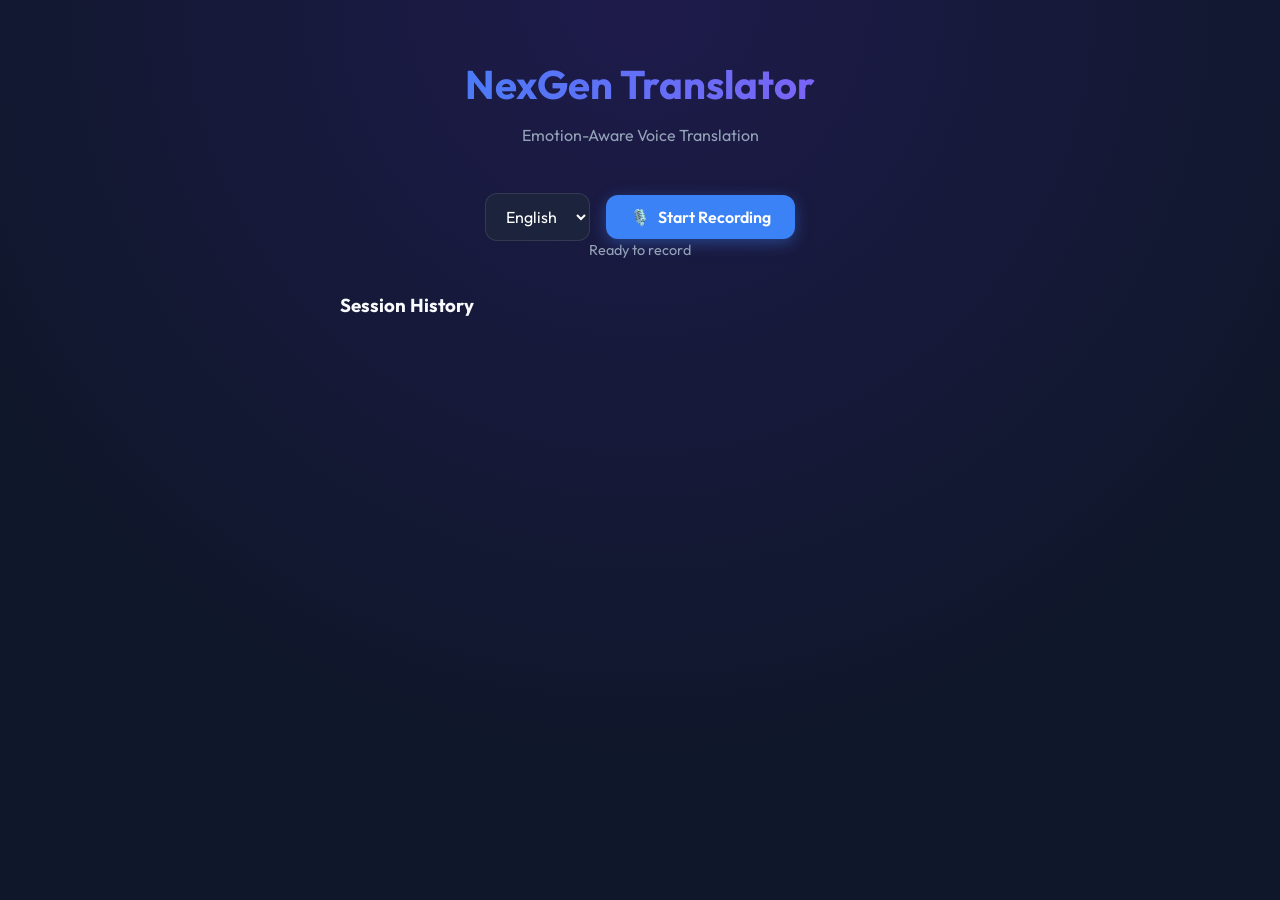
<file: AI_Translator/frontend/index.html>
<!DOCTYPE html>
<html lang="en">
<head>
    <meta charset="UTF-8">
    <meta name="viewport" content="width=device-width, initial-scale=1.0">
    <title>Translator</title>
    <link href="https://fonts.googleapis.com/css2?family=Outfit:wght@300;400;600&display=swap" rel="stylesheet">
    <link rel="stylesheet" href="css/style.css">
</head>
<body>
    <div class="app-container">
        <header>
            <h1>NexGen Translator</h1>
            <p>Emotion-Aware Voice Translation</p>
        </header>

        <main>
            <div class="controls">
                <select id="target-language">
                    <option value="english">English</option>
                    <option value="hindi">Hindi</option>
                    <option value="telugu">Telugu</option>
                    <option value="tamil">Tamil</option>
                </select>
                <button id="record-btn" class="record-btn">
                    <span class="icon">🎙️</span> Start Recording  
                </button>
            </div>

            <div class="status-indicator" id="status-indicator">Ready to record</div>

            <div id="mic-error-modal" class="modal" style="display: none;">
                <div class="modal-content">
                    <h2>🎙️ Microphone Blocked</h2>
                    <p>We need access to your microphone to translate your voice.</p>
                    <p id="mic-error-desc" style="color: #ef4444; font-size: 0.85rem; font-family: monospace; margin: 0;"></p>
                    <div class="instructions">
                        <p><strong>How to fix:</strong></p>
                        <ol>
                            <li>Click the <strong>Lock icon 🔒</strong> next to "localhost" in your browser's URL bar.</li>
                            <li>Find <strong>Microphone</strong> and toggle it to <strong>Allow</strong>.</li>
                            <li>Reload the page or click Retry below!</li>
                        </ol>
                    </div>
                    <button id="retry-mic-btn" class="record-btn" style="width: 100%; justify-content: center;">Retry Microphone</button>
                </div>
            </div>

            <div class="results" id="results-container" style="display: none;">
                <div class="card source-card">
                    <h3>You said:</h3>
                    <p id="original-text"></p>
                    <span class="badge" id="detected-lang"></span>
                </div>

                <div class="card translation-card">
                    <h3>Translation:</h3>
                    <p id="translation-text"></p>
                    <span class="badge emotion-badge" id="detected-emotion"></span>
                </div>
                
                <audio id="audio-player" controls style="display:none;"></audio>
            </div>
            
            <div class="history-container">
                <h3>Session History</h3>
                <div class="history-list" id="history-list"></div>
            </div>
        </main>
    </div>
    <script src="js/app.js"></script>
</body>
</html>
</file>
<file: AI_Translator/frontend/css/style.css>
:root {
    --bg-color: #0f172a;
    --card-bg: rgba(30, 41, 59, 0.7);
    --primary: #3b82f6;
    --primary-hover: #2563eb;
    --text-main: #f8fafc;
    --text-muted: #94a3b8;
    --accent: #8b5cf6;
    --danger: #ef4444;
}

body {
    margin: 0;
    font-family: 'Outfit', sans-serif;
    background-color: var(--bg-color);
    color: var(--text-main);
    display: flex;
    justify-content: center;
    min-height: 100vh;
    background-image: radial-gradient(circle at 50% 0%, #1e1b4b 0%, var(--bg-color) 70%);
}

.app-container {
    width: 100%;
    max-width: 600px;
    padding: 2rem;
    display: flex;
    flex-direction: column;
    gap: 2rem;
}

header {
    text-align: center;
}

header h1 {
    font-size: 2.5rem;
    margin-bottom: 0.5rem;
    background: linear-gradient(to right, var(--primary), var(--accent));
    -webkit-background-clip: text;
    -webkit-text-fill-color: transparent;
}

header p {
    color: var(--text-muted);
}

.controls {
    display: flex;
    gap: 1rem;
    justify-content: center;
    align-items: center;
}

select {
    padding: 0.75rem 1rem;
    border-radius: 12px;
    border: 1px solid rgba(255, 255, 255, 0.1);
    background: var(--card-bg);
    color: white;
    font-family: inherit;
    font-size: 1rem;
    outline: none;
    cursor: pointer;
}

.record-btn {
    padding: 0.75rem 1.5rem;
    border-radius: 12px;
    border: none;
    background: var(--primary);
    color: white;
    font-family: inherit;
    font-weight: 600;
    font-size: 1rem;
    cursor: pointer;
    transition: all 0.3s ease;
    display: flex;
    align-items: center;
    gap: 0.5rem;
    box-shadow: 0 4px 15px rgba(59, 130, 246, 0.4);
}

.record-btn:hover {
    background: var(--primary-hover);
    transform: translateY(-2px);
}

.record-btn.recording {
    background: var(--danger);
    box-shadow: 0 4px 15px rgba(239, 68, 68, 0.4);
    animation: pulse 1.5s infinite;
}

@keyframes pulse {
    0% { transform: scale(1); }
    50% { transform: scale(1.05); }
    100% { transform: scale(1); }
}

.status-indicator {
    text-align: center;
    font-size: 0.9rem;
    color: var(--text-muted);
    min-height: 20px;
}

.card {
    background: var(--card-bg);
    backdrop-filter: blur(10px);
    border: 1px solid rgba(255, 255, 255, 0.05);
    border-radius: 16px;
    padding: 1.5rem;
    margin-bottom: 1rem;
}

.card h3 {
    margin-top: 0;
    font-size: 0.9rem;
    color: var(--text-muted);
    text-transform: uppercase;
    letter-spacing: 1px;
}

.card p {
    font-size: 1.25rem;
    margin-bottom: 1rem;
    line-height: 1.5;
}

.badge {
    display: inline-block;
    padding: 0.25rem 0.75rem;
    border-radius: 999px;
    font-size: 0.8rem;
    background: rgba(255, 255, 255, 0.1);
    color: var(--text-muted);
}

.emotion-badge {
    background: rgba(139, 92, 246, 0.2);
    color: #c4b5fd;
    border: 1px solid rgba(139, 92, 246, 0.3);
}

.history-container {
    margin-top: 2rem;
}

.history-list {
    display: flex;
    flex-direction: column;
    gap: 0.5rem;
}

.history-item {
    padding: 1rem;
    background: rgba(0,0,0,0.2);
    border-radius: 12px;
    font-size: 0.9rem;
}

.history-item.user {
    border-left: 3px solid var(--primary);
}

.history-item.translator {
    border-left: 3px solid var(--accent);
}

/* Modal Styles */
.modal {
    position: fixed;
    top: 0; left: 0; width: 100%; height: 100%;
    background: rgba(0,0,0,0.8);
    backdrop-filter: blur(5px);
    display: flex;
    justify-content: center;
    align-items: center;
    z-index: 1000;
}

.modal-content {
    background: var(--card-bg);
    padding: 2rem;
    border-radius: 16px;
    max-width: 400px;
    text-align: center;
    border: 1px solid var(--danger);
    box-shadow: 0 4px 30px rgba(239, 68, 68, 0.3);
}

.modal-content h2 {
    color: var(--danger);
    margin-top: 0;
}

.modal-content .instructions {
    text-align: left;
    background: rgba(255, 255, 255, 0.05);
    padding: 1rem;
    border-radius: 12px;
    margin: 1.5rem 0;
}

.modal-content ol {
    padding-left: 1.5rem;
    color: var(--text-main);
    line-height: 1.6;
    margin-bottom: 0;
}
</file>
